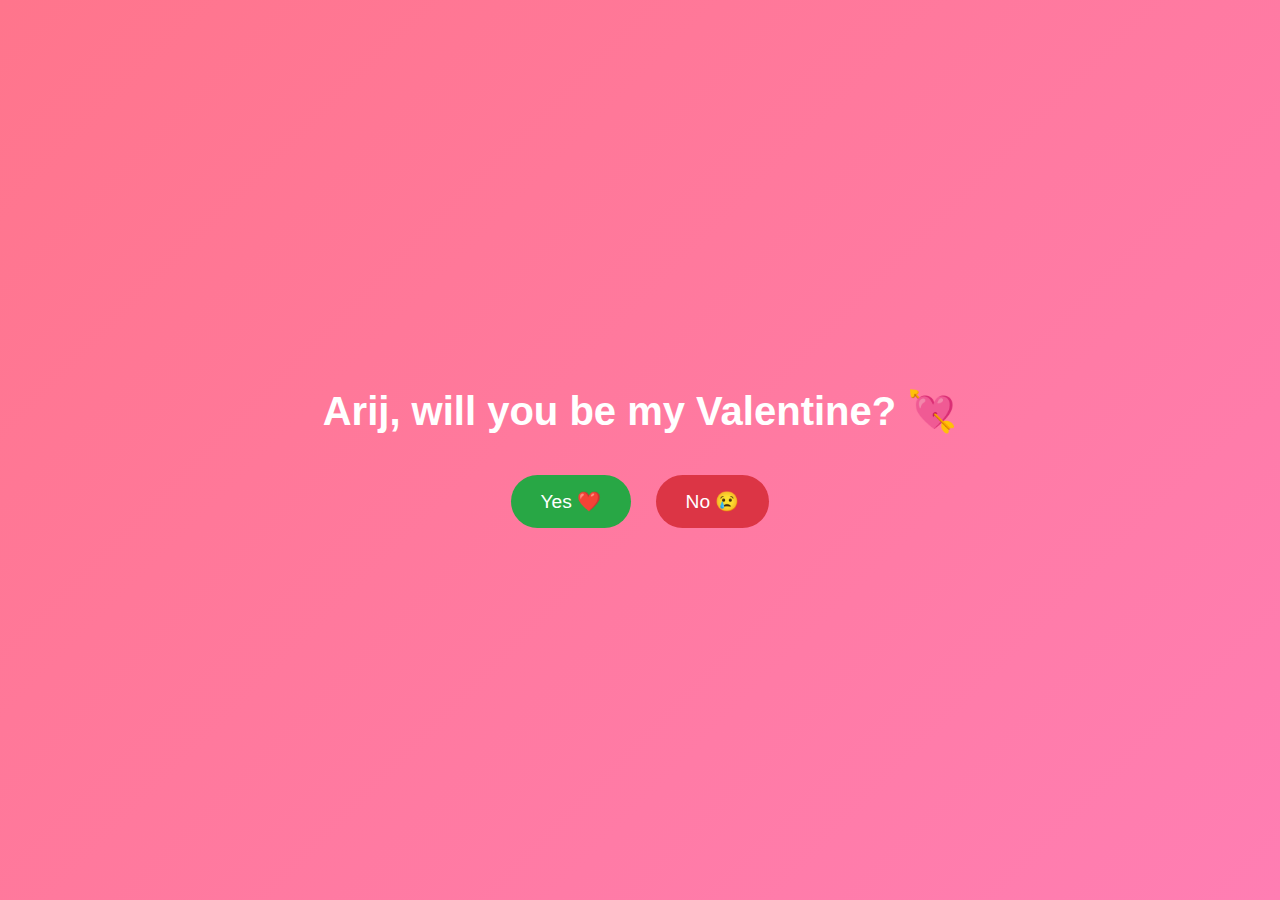
<file: index.html>
<!DOCTYPE html>
<html lang="en">
<head>
  <meta charset="UTF-8">
  <title>For Arij ❤️</title>
  <link rel="stylesheet" href="style.css">
</head>
<body>

  <div class="container">
    <h1>Arij, will you be my Valentine? 💘</h1>

    <div class="buttons">
      <button class="yes" onclick="goLove()">Yes ❤️</button>
      <button class="no" onmouseover="moveNo()">No 😢</button>
    </div>
  </div>

  <script>
    function moveNo() {
      const noBtn = document.querySelector('.no');
      const x = Math.random() * 300 - 150;
      const y = Math.random() * 300 - 150;
      noBtn.style.transform = `translate(${x}px, ${y}px)`;
    }

    function goLove() {
      window.location.href = "love.html";
    }
  </script>

</body>
</html>
</file>
<file: style.css>
body {
  background: linear-gradient(135deg, #ff758c, #ff7eb3);
  font-family: Arial, sans-serif;
  height: 100vh;
  margin: 0;
  display: flex;
  justify-content: center;
  align-items: center;
  color: white;
}

.container {
  text-align: center;
}

h1 {
  font-size: 2.5rem;
}

.buttons {
  margin-top: 30px;
}

button {
  font-size: 1.2rem;
  padding: 15px 30px;
  border: none;
  border-radius: 30px;
  cursor: pointer;
  margin: 10px;
}

.yes {
  background-color: #28a745;
  color: white;
}

.no {
  background-color: #dc3545;
  color: white;
  position: relative;
}

img {
  margin-top: 20px;
  width: 250px;
  border-radius: 20px;
  box-shadow: 0 10px 20px rgba(0,0,0,0.3);
}
</file>
